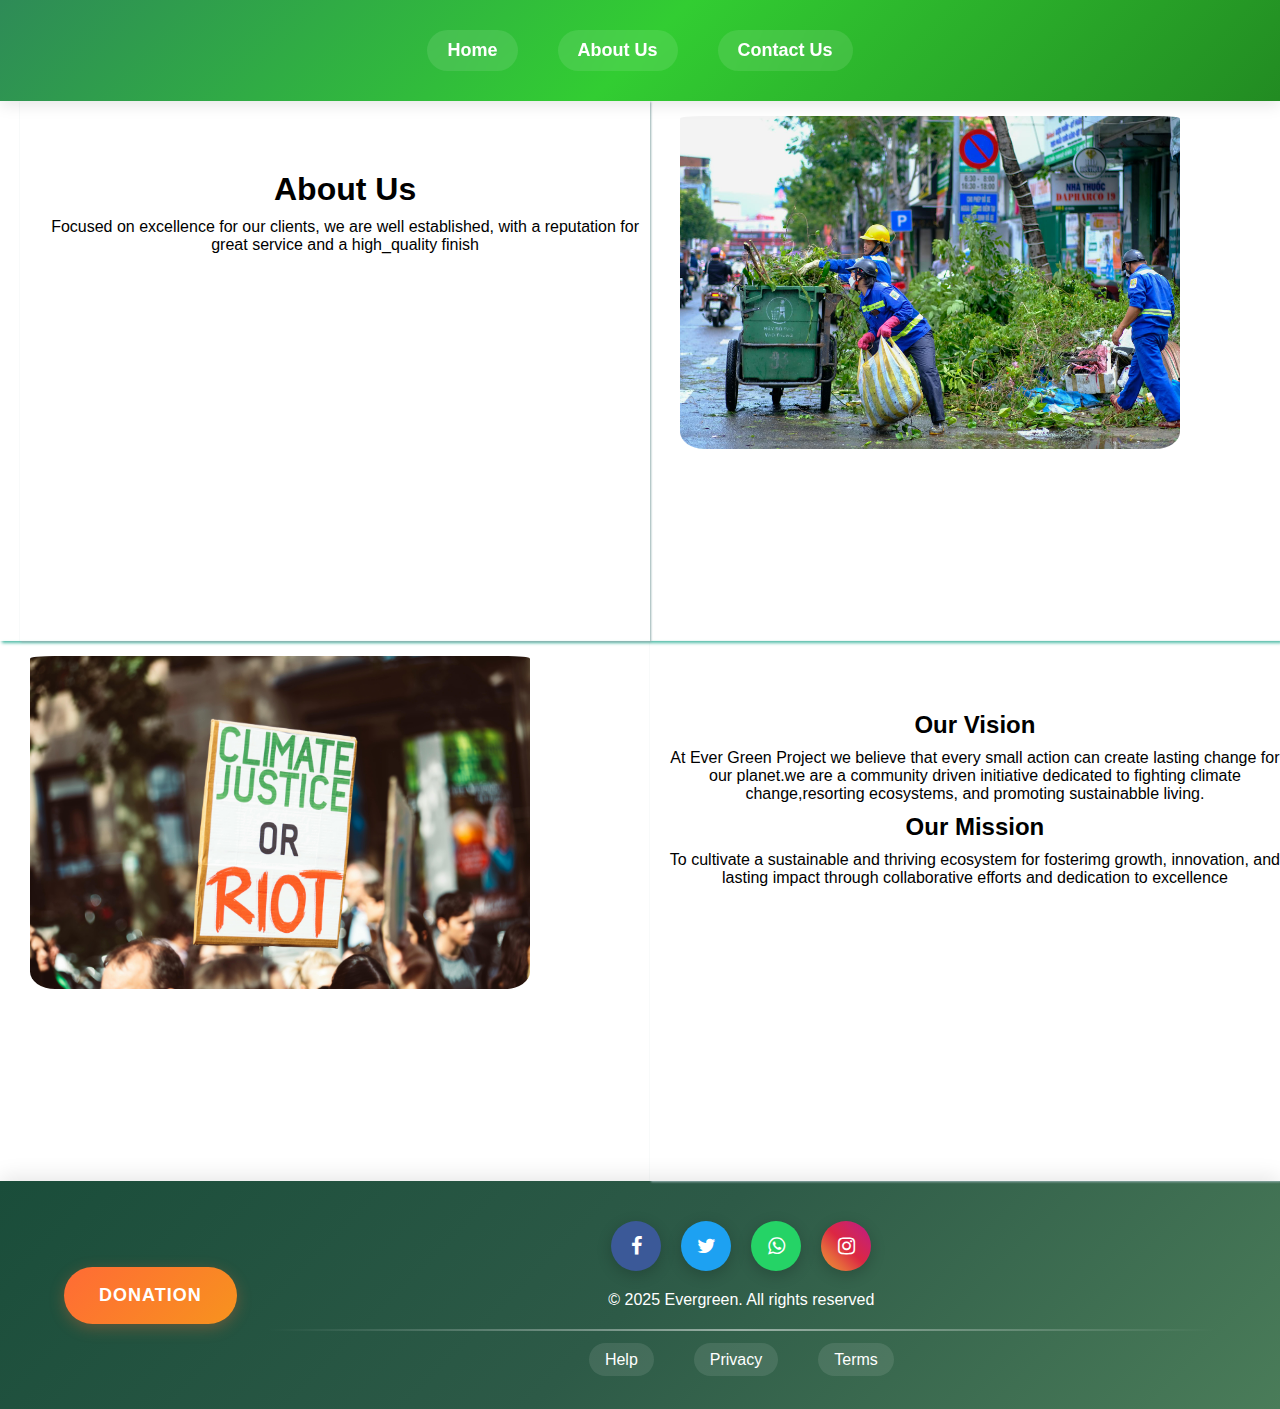
<file: Aboutus.html>
<!DOCTYPE html>
<html lang="en">

<head>
   <meta charset="UTF-8">
    <meta name="viewport" content="width=device-width, initial-scale=1.0">
    <title>Contact Us - Evergreen</title>
    <link rel="stylesheet" href="CSS/style.css">
    <link rel="stylesheet" href="fontAwesome/font-awesome.css">
</head>

<body>
    
    <!-- Header with Navigation -->
    <header class="page-header">
        <nav class="navigation">
            <a href="index.html">Home</a>
            <a href="Aboutus.html">About Us</a>
            <a href="Contactus.html">Contact Us</a>
        </nav>
    </header>

    <section class="one">
        <div class="left1">
            <h1>About Us</h1>
            <p>Focused on excellence for our clients, we are well established, with a reputation for great service and a
                high_quality finish</p>
        </div>
        <div class="right1">
        <img src="./images/pexels-media-34241773.jpeg" alt="">
        </div>
        </section>
        
        <section class="one">
                        <div class="right1">
                <img src="./images/pexels-media-2990653.jpeg" alt="">
            </div>
            <div class="left1">
                <h2>Our Vision</h2>
        <p>At Ever Green Project we believe that every small action can create lasting change for our planet.we are a
            community driven initiative dedicated to fighting climate change,resorting ecosystems, and promoting
            sustainabble living.</p>
            <div class="mission">
            <h2>Our Mission</h2>
            <p>To cultivate a sustainable and thriving ecosystem for fosterimg growth, innovation, and lasting impact
                through collaborative efforts and dedication to excellence
            </p>
            </div>
            </div>

            </section>
        <footer class="page-footer">
        <div class="footer-donation">
            <button class="donation-button">Donation</button>
        </div>
        <div class="footer-content">
            <div class="social-media">
                <a href="#" class="social-link facebook"><i class="fa fa-facebook"></i></a>
                <a href="#" class="social-link twitter"><i class="fa fa-twitter"></i></a>
                <a href="#" class="social-link whatsapp"><i class="fa fa-whatsapp"></i></a>
                <a href="#" class="social-link instagram"><i class="fa fa-instagram"></i></a>
            </div>
            <p>&copy; 2025 Evergreen. All rights reserved</p>
            <hr>
            <ul class="footer-links">
                <li><a href="">Help</a></li>
                <li><a href="">Privacy</a></li>
                <li><a href="">Terms</a></li>
            </ul>
        </div>
    </footer>

</body>

</html>
</file>
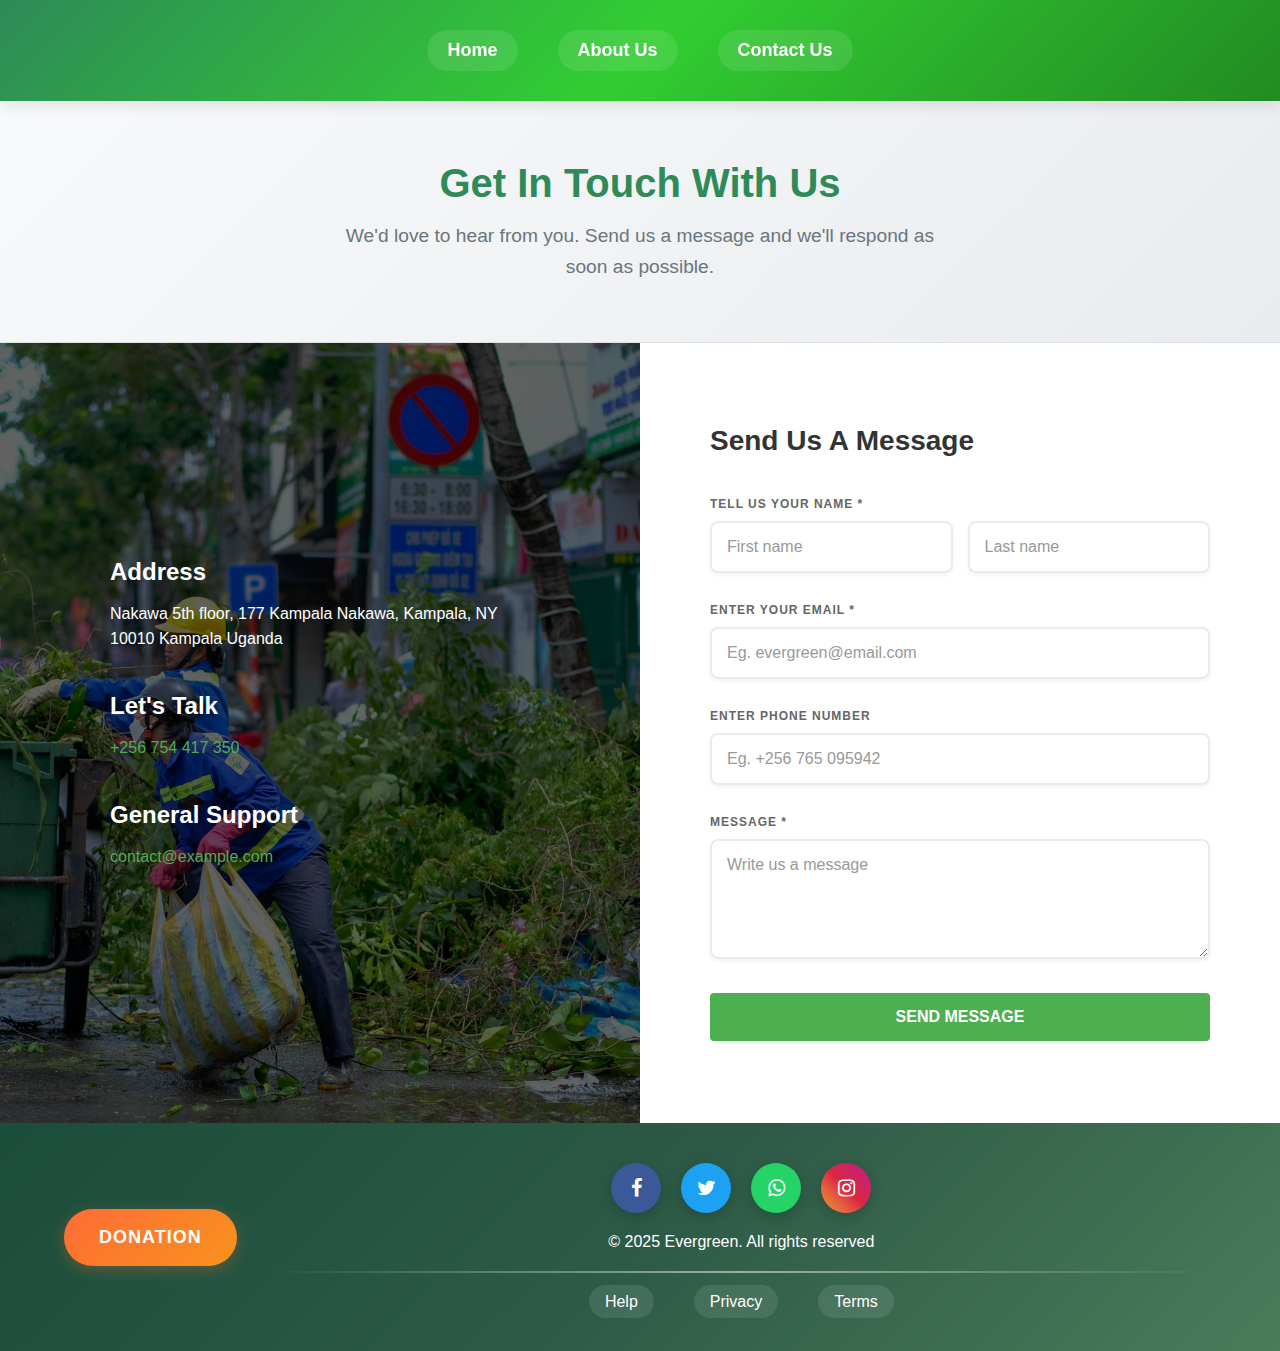
<file: Contactus.html>
<!DOCTYPE html>
<html lang="en">
<head>
    <meta charset="UTF-8">
    <meta name="viewport" content="width=device-width, initial-scale=1.0">
    <title>Contact Us - Evergreen</title>
    <link rel="stylesheet" href="CSS/style.css">
    <link rel="stylesheet" href="fontAwesome/font-awesome.css">
</head>
<body>
    <!-- Header with Navigation -->
    <header class="page-header">
        <nav class="navigation">
            <a href="index.html">Home</a>
            <a href="Aboutus.html">About Us</a>
            <a href="Contactus.html">Contact Us</a>
        </nav>
    </header>

    <!-- Page Heading -->
    <section class="page-heading">
        <div class="heading-content">
            <h1>Get In Touch With Us</h1>
            <p>We'd love to hear from you. Send us a message and we'll respond as soon as possible.</p>
        </div>
    </section>

    <!-- Main Contact Section -->
    <main class="contact-container">
        <!-- Left Column - Contact Information -->
        <section class="contact-info">
            <div class="contact-details">
                <div class="contact-item">
                    <h3>Address</h3>
                    <p>Nakawa 5th floor, 177 Kampala Nakawa, Kampala, NY 10010 Kampala Uganda</p>
                </div>
                
                <div class="contact-item">
                    <h3>Let's Talk</h3>
                    <p class="contact-highlight">+256 754 417 350</p>
                </div>
                
                <div class="contact-item">
                    <h3>General Support</h3>
                    <p class="contact-highlight">contact@example.com</p>
                </div>
            </div>
        </section>

        <!-- Right Column - Contact Form -->
        <section class="contact-form-section">
            <div class="form-container">
                <h2>Send Us A Message</h2>
                
                <form class="contact-form" action="#" method="POST">
                    <!-- Name Fields -->
                    <div class="form-group">
                        <label for="fullname">TELL US YOUR NAME *</label>
                        <div class="name-inputs">
                            <input type="text" id="firstname" name="firstname" placeholder="First name" required>
                            <input type="text" id="lastname" name="lastname" placeholder="Last name" required>
                        </div>
                    </div>

                    <!-- Email Field -->
                    <div class="form-group">
                        <label for="email">ENTER YOUR EMAIL *</label>
                        <input type="email" id="email" name="email" placeholder="Eg. evergreen@email.com" required>
                    </div>

                    <!-- Phone Field -->
                    <div class="form-group">
                        <label for="phone">ENTER PHONE NUMBER</label>
                        <input type="tel" id="phone" name="phone" placeholder="Eg. +256 765 095942">
                    </div>

                    <!-- Message Field -->
                    <div class="form-group">
                        <label for="message">MESSAGE *</label>
                        <textarea id="message" name="message" placeholder="Write us a message" required></textarea>
                    </div>

                    <!-- Submit Button -->
                    <button type="submit" class="submit-btn">SEND MESSAGE</button>
                </form>
            </div>
        </section>
    </main>

    <footer class="page-footer">
        <div class="footer-donation">
            <button class="donation-button">Donation</button>
        </div>
        <div class="footer-content">
            <div class="social-media">
                <a href="#" class="social-link facebook"><i class="fa fa-facebook"></i></a>
                <a href="#" class="social-link twitter"><i class="fa fa-twitter"></i></a>
                <a href="#" class="social-link whatsapp"><i class="fa fa-whatsapp"></i></a>
                <a href="#" class="social-link instagram"><i class="fa fa-instagram"></i></a>
            </div>
            <p>&copy; 2025 Evergreen. All rights reserved</p>
            <hr>
            <ul class="footer-links">
                <li><a href="">Help</a></li>
                <li><a href="">Privacy</a></li>
                <li><a href="">Terms</a></li>
            </ul>
        </div>
    </footer>

</body>

</html>
</file>
<file: CSS/style.css>
* {
    box-sizing: border-box;
    margin: 0;
    padding: 0;
    font-family: Verdana, Geneva, Tahoma, sans-serif;
}

/* index page */
.video-container {
    height: 60vh; 
    overflow: hidden;
    position: relative; 
}

#big-video {
    min-width: 100%;
    min-height: 100%;
    position: absolute;
    top: 50%;
    left: 50%;
    transform: translate(-50%, -50%);
    object-fit: cover; 
}





/* CONTACT PAGE*/
.page-header {
    display: flex;
    justify-content: center;
    align-items: center;
    background: linear-gradient(135deg, #2E8B57, #32CD32, #228B22);
    padding: 30px 5%;
    position: relative;
    z-index: 10;
    box-shadow: 0 4px 15px rgba(0, 0, 0, 0.1);
}

.navigation {
    display: flex;
    gap: 40px;
    align-items: center;
}

.navigation a {
    text-decoration: none;
    color: white;
    font-size: 18px;
    font-weight: 600;
    padding: 10px 20px;
    border-radius: 25px;
    background: rgba(255, 255, 255, 0.1);
    transition: all 0.3s ease;
    backdrop-filter: blur(10px);
}

.navigation a:hover {
    background: rgba(255, 255, 255, 0.2);
    transform: translateY(-2px);
    box-shadow: 0 4px 15px rgba(0, 0, 0, 0.2);
}

/* Page Heading Styles */
.page-heading {
    background: linear-gradient(135deg, #f8f9fa, #e9ecef);
    padding: 60px 5%;
    text-align: center;
    border-bottom: 1px solid #dee2e6;
}

.heading-content h1 {
    font-size: 2.5rem;
    color: #2E8B57;
    margin-bottom: 15px;
    font-weight: 700;
}

.heading-content p {
    font-size: 1.2rem;
    color: #6c757d;
    max-width: 600px;
    margin: 0 auto;
    line-height: 1.6;
}

.page-footer {
    background: linear-gradient(135deg, #1a4d3a, #2d5a47, #4a7c59);
    padding: 40px 5%;
    display: flex;
    justify-content: space-between;
    align-items: center;
    flex-wrap: wrap;
    gap: 30px;
    box-shadow: 0 -4px 20px rgba(0, 0, 0, 0.1);
}

.footer-donation {
    flex: 0 0 auto;
    display: flex;
    align-items: center;
}

.footer-donation .donation-button {
    background: linear-gradient(135deg, #ff6b35, #f7931e);
    color: white;
    border: none;
    padding: 18px 35px;
    border-radius: 35px;
    font-size: 18px;
    font-weight: bold;
    cursor: pointer;
    transition: all 0.3s ease;
    box-shadow: 0 4px 15px rgba(255, 107, 53, 0.3);
    text-transform: uppercase;
    letter-spacing: 1px;
}

.footer-donation .donation-button:hover {
    background: linear-gradient(135deg, #e55a2b, #e8841a);
    transform: translateY(-3px);
    box-shadow: 0 6px 20px rgba(255, 107, 53, 0.4);
}

.footer-content {
    flex: 1;
    text-align: center;
    color: white;
}

.social-media {
    display: flex;
    justify-content: center;
    gap: 20px;
    margin-bottom: 20px;
}

.social-link {
    display: inline-flex;
    align-items: center;
    justify-content: center;
    width: 50px;
    height: 50px;
    border-radius: 50%;
    color: white;
    text-decoration: none;
    font-size: 20px;
    transition: all 0.3s ease;
    box-shadow: 0 4px 15px rgba(0, 0, 0, 0.2);
}

.social-link.facebook {
    background: #3b5998;
}

.social-link.twitter {
    background: #1da1f2;
}

.social-link.whatsapp {
    background: #25d366;
}

.social-link.instagram {
    background: linear-gradient(45deg, #f09433, #e6683c, #dc2743, #cc2366, #bc1888);
}

.social-link:hover {
    transform: translateY(-3px);
    box-shadow: 0 6px 20px rgba(0, 0, 0, 0.3);
}

.footer-content p {
    color: white;
    margin: 15px 0;
    font-size: 16px;
    font-weight: 500;
}

.footer-content hr {
    border: none;
    height: 2px;
    background: linear-gradient(90deg, transparent, rgba(255, 255, 255, 0.5), transparent);
    margin: 20px 0;
}

.footer-links {
    display: flex;
    justify-content: center;
    gap: 40px;
    list-style: none;
    margin-top: 20px;
}

.footer-links li a {
    color: white;
    text-decoration: none;
    font-weight: 500;
    padding: 8px 16px;
    border-radius: 20px;
    transition: all 0.3s ease;
    background: rgba(255, 255, 255, 0.1);
}

.footer-links li a:hover {
    background: rgba(255, 255, 255, 0.2);
    transform: translateY(-2px);
}

/* Main Header Styles */
.main-header {
    display: flex;
    justify-content: space-between;
    align-items: center;
    background: orange;
    padding: 20px 5%;
    position: relative;
    z-index: 10;
}

.main-header .logo img {
    width: 80px;
    height: 80px;
    border-radius: 50%;
}

.main-nav {
    display: flex;
    align-items: center;
    gap: 30px;
}

.main-nav a {
    text-decoration: none;
    color: white;
    font-size: 18px;
    font-weight: 500;
    transition: color 0.3s ease;
}

.main-nav a:hover {
    color: #4CAF50;
}

.donate-btn {
    background: #4CAF50;
    color: white;
    border: none;
    padding: 12px 25px;
    border-radius: 25px;
    font-size: 16px;
    font-weight: bold;
    cursor: pointer;
    transition: background 0.3s ease;
}

.donate-btn:hover {
    background: #45a049;
}


.contact-container {
    display: flex;
    min-height: calc(100vh - 120px);
    position: relative;
}


.contact-info {
    flex: 0 0 50%;
    background-image: url('../images/pexels-media-34241773.jpeg');
    background-size: cover;
    background-position: center;
    background-repeat: no-repeat;
    position: relative;
    display: flex;
    align-items: center;
    justify-content: center;
}

.contact-info::before {
    content: '';
    position: absolute;
    top: 0;
    left: 0;
    right: 0;
    bottom: 0;
    background: rgba(0, 0, 0, 0.6);
    z-index: 1;
}

.contact-details {
    position: relative;
    z-index: 2;
    padding: 60px 40px;
    max-width: 500px;
}

.contact-item {
    margin-bottom: 40px;
}

.contact-item h3 {
    color: white;
    font-size: 24px;
    font-weight: bold;
    margin-bottom: 15px;
    text-align: left;
}

.contact-item p {
    color: white;
    font-size: 16px;
    line-height: 1.6;
    text-align: left;
}

.contact-highlight {
    color: #4CAF50 !important;
    font-weight: 500;
}


.contact-form-section {
    flex: 0 0 50%;
    background: white;
    display: flex;
    align-items: center;
    justify-content: center;
    padding: 40px;
}

.form-container {
    width: 100%;
    max-width: 500px;
}

.form-container h2 {
    color: #333;
    font-size: 28px;
    font-weight: bold;
    margin-bottom: 40px;
    text-align: left;
}

.contact-form {
    width: 100%;
}

.form-group {
    margin-bottom: 30px;
}

.form-group label {
    display: block;
    color: #666;
    font-size: 12px;
    font-weight: 600;
    text-transform: uppercase;
    margin-bottom: 10px;
    letter-spacing: 1px;
}

.name-inputs {
    display: flex;
    gap: 15px;
}

.name-inputs input {
    flex: 1;
}

.form-group input,
.form-group textarea {
    width: 100%;
    padding: 15px;
    border: 2px solid #e9ecef;
    border-radius: 8px;
    font-size: 16px;
    background: white;
    transition: all 0.3s ease;
    box-shadow: 0 2px 5px rgba(0, 0, 0, 0.05);
}

.form-group input:focus,
.form-group textarea:focus {
    outline: none;
    border-color: #4CAF50;
    box-shadow: 0 0 0 3px rgba(76, 175, 80, 0.1);
    transform: translateY(-2px);
}

.form-group input:hover,
.form-group textarea:hover {
    border-color: #4CAF50;
    box-shadow: 0 4px 15px rgba(76, 175, 80, 0.1);
}

.form-group input::placeholder,
.form-group textarea::placeholder {
    color: #999;
}

.form-group textarea {
    height: 120px;
    resize: vertical;
}

.submit-btn {
    width: 100%;
    background: #4CAF50;
    color: white;
    border: none;
    padding: 15px;
    border-radius: 4px;
    font-size: 16px;
    font-weight: bold;
    text-transform: uppercase;
    cursor: pointer;
    transition: background 0.3s ease;
}

.submit-btn:hover {
    background: #45a049;
}


/* About us */
.foot{
    display: flex;
    justify-content: space-between;
    margin-bottom: 10px;
    margin-top: 10px;
}
.ko{
    display: flex;
    justify-content: space-between;
}
.ko p{
    margin-top: 30px;
    padding-left: 10px;
}
.lo ul{
    display: flex;
    list-style: none;
    gap: 10px;
    padding-top: 20px;
}
.foot button{
    padding-left: 10px;
    padding-right: 10px;
    height: 8vh;
    width: 7%;
    border-radius: 50px;
    font-size: 15px;
    color: azure;
    background: yellowgreen;
    border: none;
}
.one{
    display: flex;
    height: 60vh;
    box-shadow: 2px 2px 3px rgb(83, 189, 168);
}

.one .left1{
    box-shadow: 1px 1px 2px rgb(149, 176, 176);
    padding-top: 60px;
    padding-left: 20px;
    margin-left: 20px;
}
.right1 img{
    width: 500px;
    margin-left: 30px;
    padding-top: 15px;
    border-radius: 5%;
}
.left1, .right1{
    width: 50%;
}
.left1 h2, .left1 h1{
    text-align: center;
    margin-top: 10px;
    margin-bottom: 10px;
}
.left1 p{
    text-align: center;
}

/* Responsive Design */
@media (max-width: 768px) {
    .contact-container {
        flex-direction: column;
    }

    .contact-info,
    .contact-form-section {
        flex: none;
        min-height: 50vh;
    }

    .main-header {
        flex-direction: column;
        gap: 20px;
        padding: 20px;
    }

    .main-nav {
        gap: 20px;
    }

    .contact-details {
        padding: 40px 20px;
    }

    .contact-form-section {
        padding: 40px 20px;
    }

    .name-inputs {
        flex-direction: column;
        gap: 0;
    }

    .footer-logo {
        flex-direction: column;
        gap: 20px;
    }
    /*about us*/
    
.one{
    flex-direction: column;
    
}
.right1{
    width: 90%;
}
.right1 img{
    width: 100%;
}
.left1{
    width: 95%;
    margin-left: 20%;
    font-size: 23px;
    margin-bottom: 10px;
    text-align: center;
    padding-bottom: 8px;

}
.one{
    height: 73vh;
}
.mission{
    display: none;
}
}
</file>
